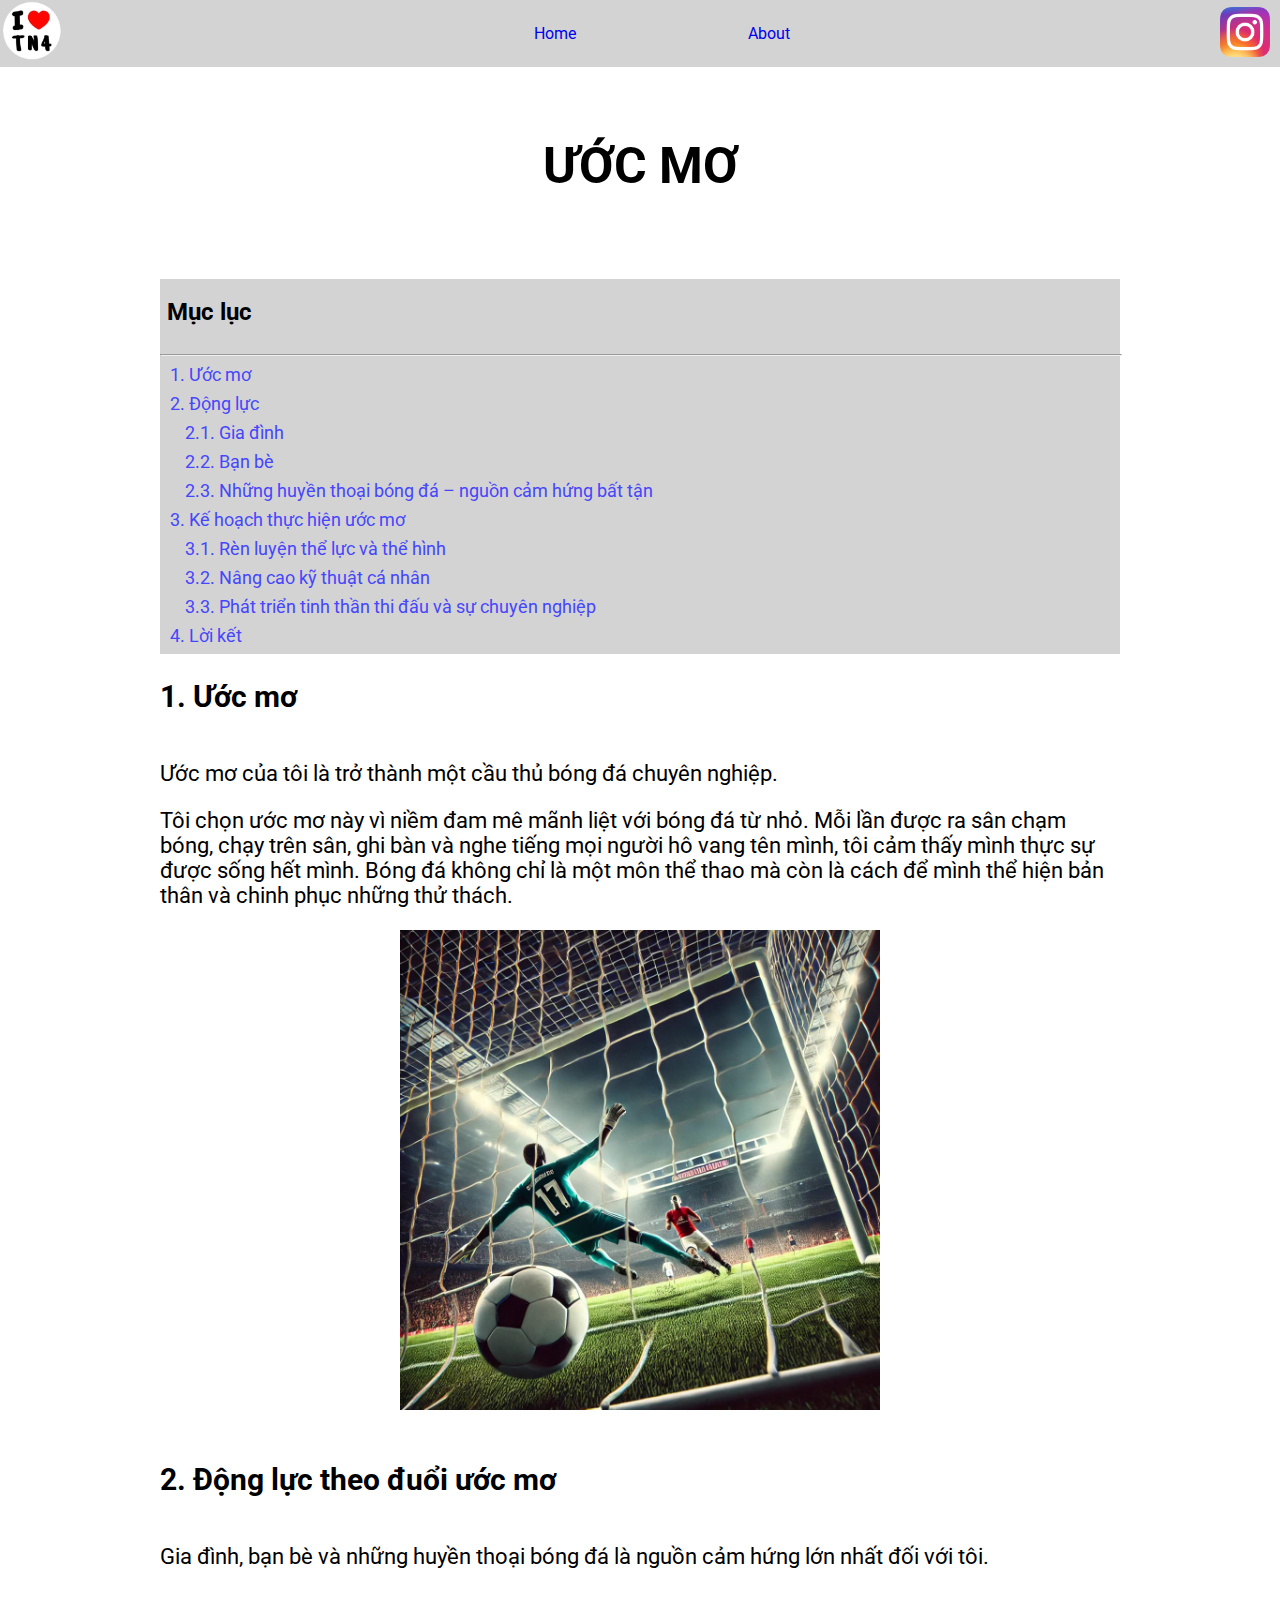
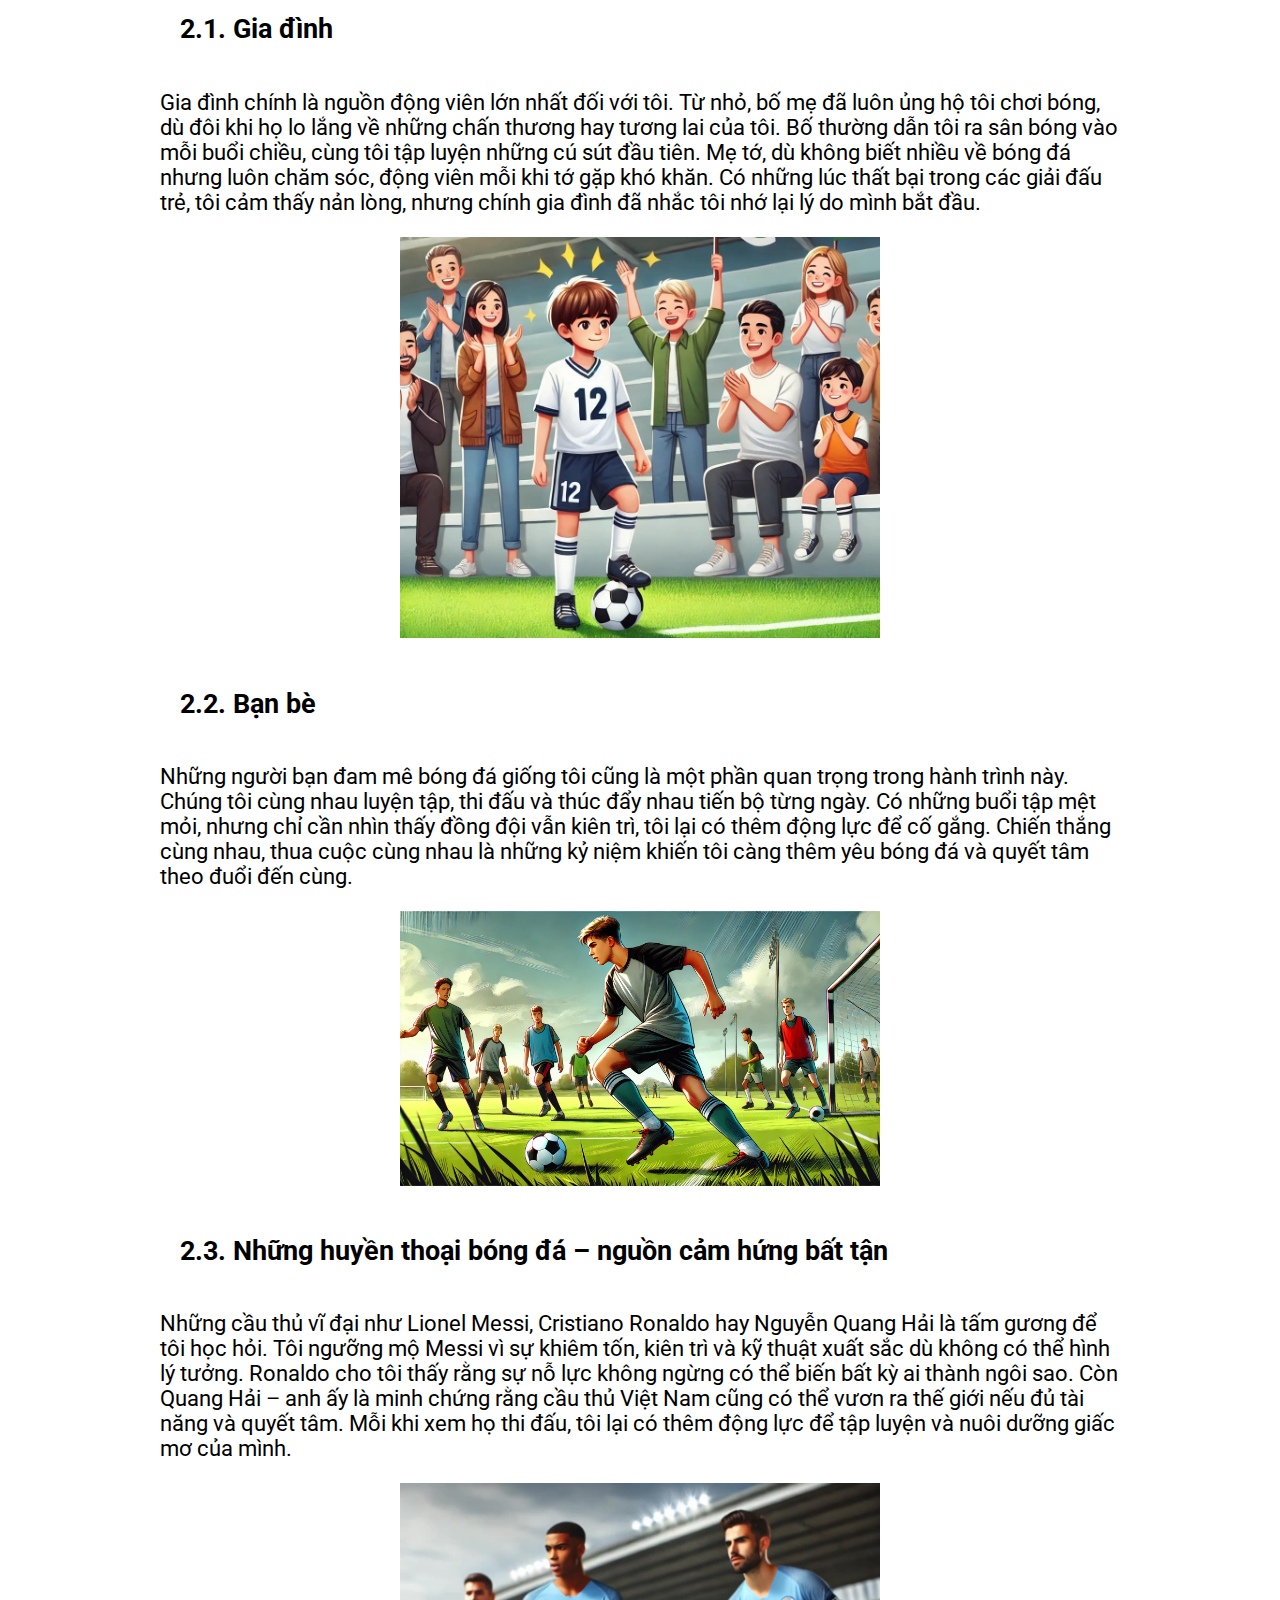
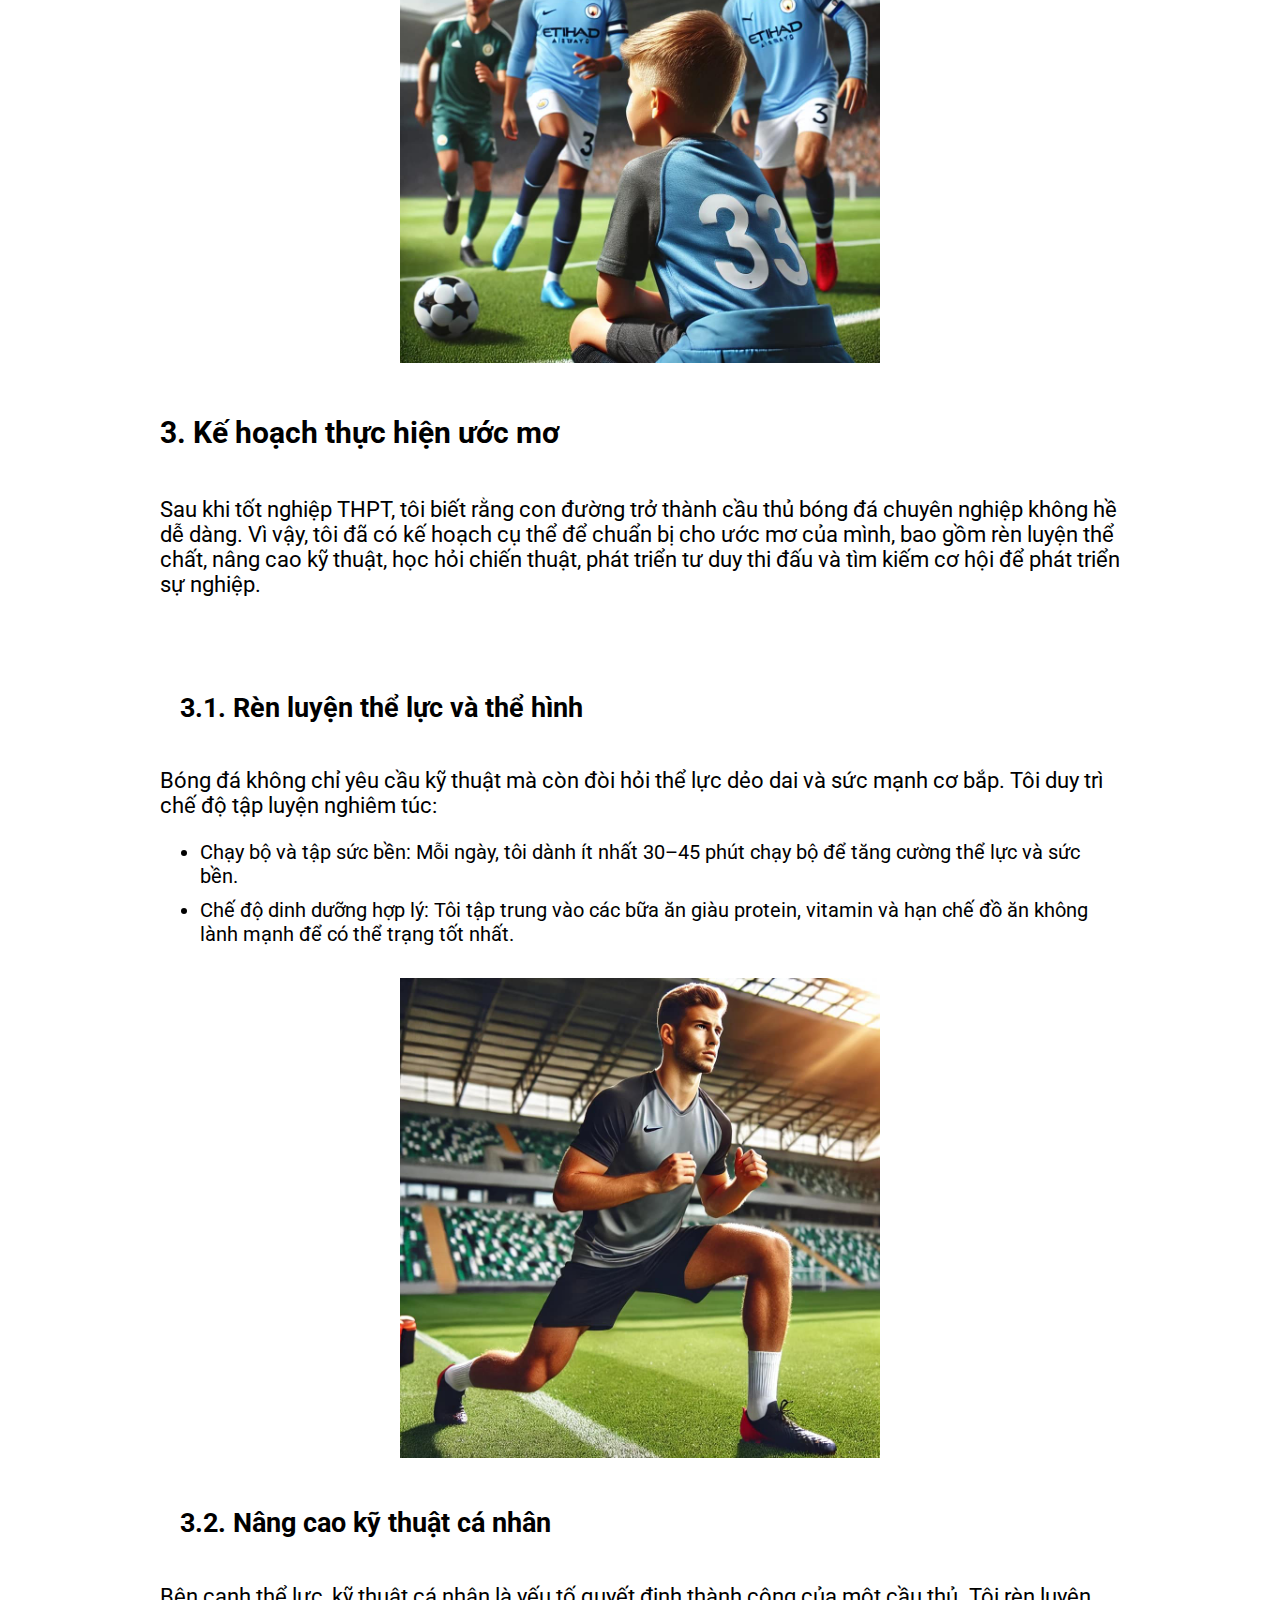
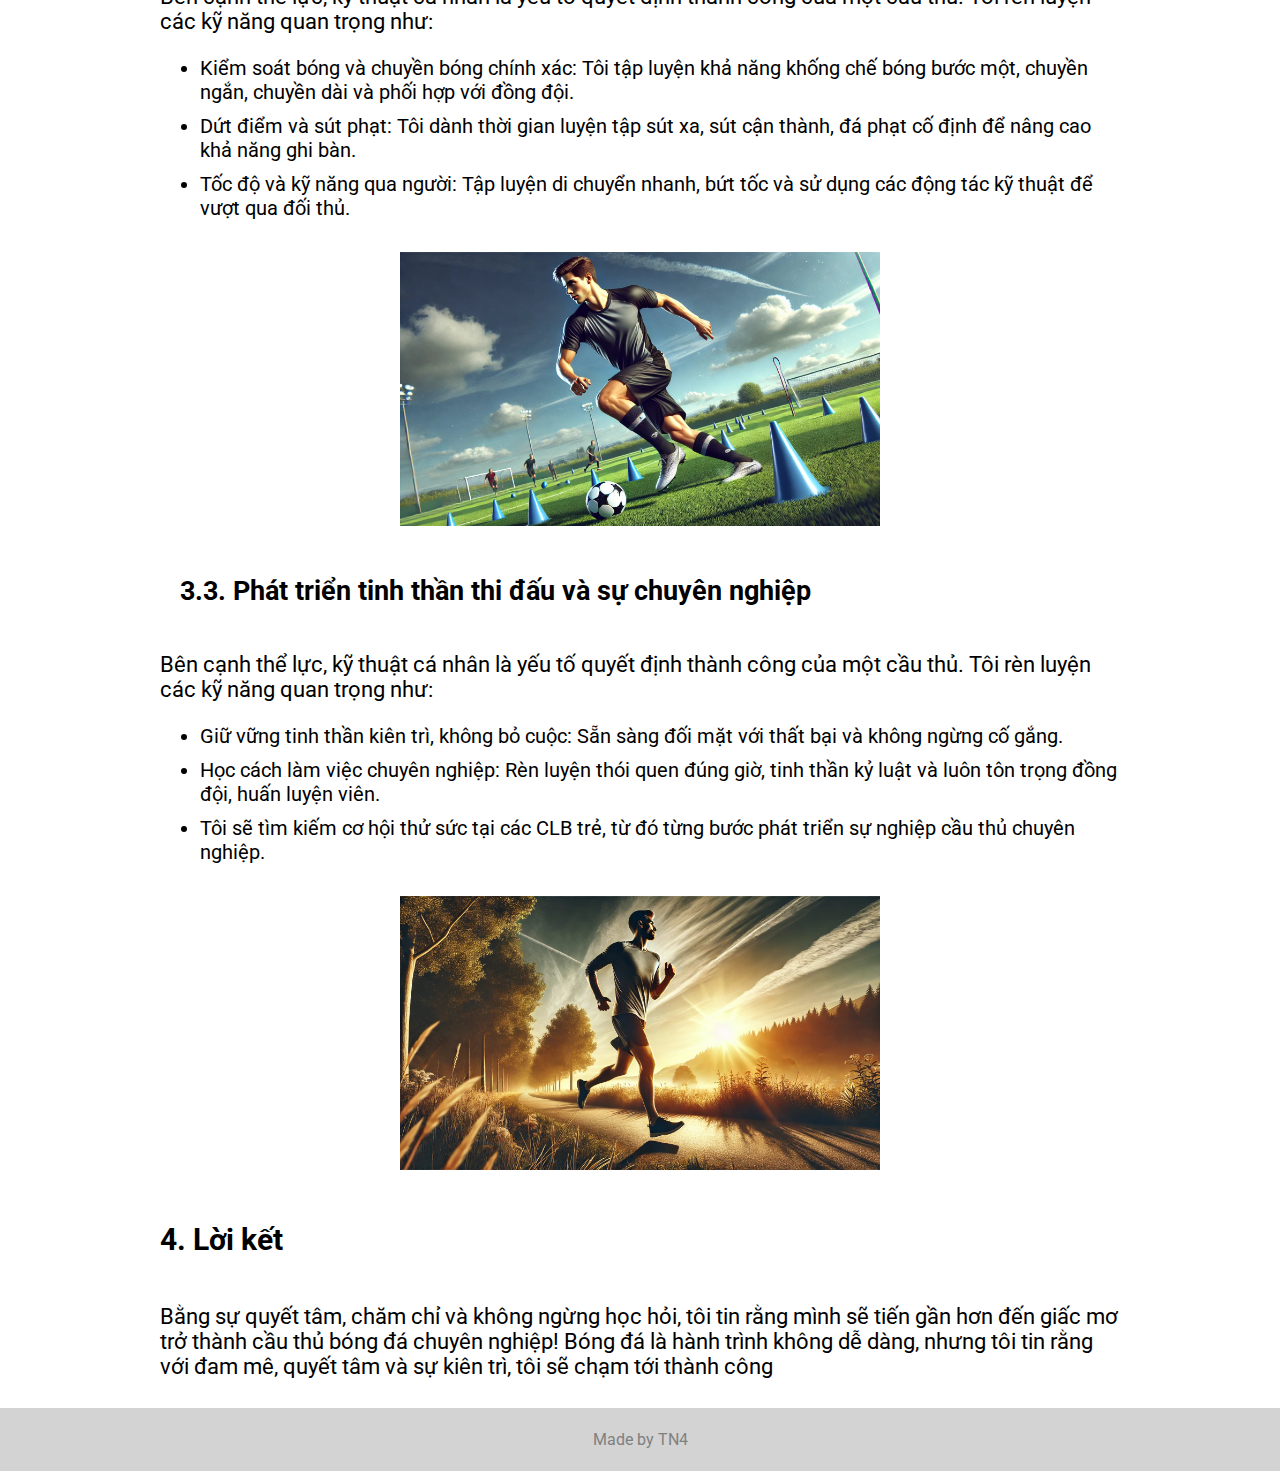
<file: index.html>
<!DOCTYPE html>
<html lang="en">
<head>
    <meta charset="UTF-8">
    <meta name="viewport" content="width=device-width, initial-scale=1.0">
    <title>TN4 blog</title>
    <link rel="stylesheet" href="style.css">
    <link rel="shortcut icon" href="Images/tn4logo.jpg">
    <link href="https://fonts.googleapis.com/css2?family=Roboto&display=swap" rel="stylesheet">

    
</head>
<body>

    



    <!-- MENU -->
    <div class="menu1">
        <div class="logo1">
            <img src="Images/tn4logo.png" alt="tn4">
        </div>
        <div class="menu-main1">
            <ul>
                <li><a href="index.html">Home</a></li>

                <li><a href="about.html">About</a></li>
            </ul>
        </div>
        <div class="social">
            <a href="https://www.instagram.com/imlanglathu4/" target="_blank"><img src="Images/Instagram.webp" alt="Instagram"></a>
        </div>
    </div>

    <!-- MAIN -->
    
    <div class="menu">
        <div class="menu-main" style="margin: auto;">
        
            <h1 style="text-align: center; font-size: 50px; margin-top: 70px">ƯỚC MƠ</h1>
                
        </div>

    <!-- MAIN -->

        <div class="main-contents">
            <div>
                <h2>Mục lục</h2>
            </div>
            <hr>
            <div class="main-content">
                <a href="#1.1">1. Ước mơ</a>
                <a href="#1.2">2. Động lực</a>
                <a href="#1.2.1" style="padding-left: 15px;">2.1. Gia đình</a>
                <a href="#1.2.2" style="padding-left: 15px;">2.2. Bạn bè</a>
                <a href="#1.2.3" style="padding-left: 15px;">2.3. Những huyền thoại bóng đá – nguồn cảm hứng bất tận</a>
                <a href="#1.3">3. Kế hoạch thực hiện ước mơ</a>
                <a href="#1.3.1" style="padding-left: 15px;">3.1. Rèn luyện thể lực và thể hình</a>
                <a href="#1.3.2" style="padding-left: 15px;">3.2. Nâng cao kỹ thuật cá nhân</a>
                <a href="#1.3.3" style="padding-left: 15px;">3.3. Phát triển tinh thần thi đấu và sự chuyên nghiệp</a>
                <a href="#1.4">4. Lời kết</a>

            </div>
        </div>

        <div class="contents">
            <div class="content">
                <div class="title">
                    <h2 id="1.1">1. Ước mơ</h2>
                </div>
                <div class="text">
                    <p>
                        Ước mơ của tôi là trở thành một cầu thủ bóng đá chuyên nghiệp.

                        
                    </p>
                    <p>
                        Tôi chọn ước mơ này vì niềm đam mê mãnh liệt với bóng đá từ nhỏ.
                         Mỗi lần được ra sân chạm bóng, chạy trên sân, ghi bàn và nghe tiếng mọi người
                          hô vang tên mình, tôi cảm thấy mình thực sự được sống hết mình. Bóng đá không 
                          chỉ là một môn thể thao mà còn là cách để mình thể hiện bản thân và
                           chinh phục những thử thách.
                    </p>

                    <img src="Images/cauthu2.jpg" alt="cauthu">
                    <p></p>

                    <p></p>
                </div>
            </div>
            <div class="content">
                <div class="title">
                    <h2 id="1.2">2. Động lực theo đuổi ước mơ</h2>
                </div>
                <div class="text">
                    <p>
                        Gia đình, bạn bè và những huyền thoại bóng đá là nguồn cảm hứng lớn nhất đối với tôi.

                    </p>
                    
                    <p></p>
                    <p></p>

                </div>
            </div>
            <div class="content">
                <div class="title">
                    <h2 id="1.2.1" style="font-size: 27px; padding-left: 20px">2.1. Gia đình</h2>
                </div>
                <div class="text">
                    <p>
                        Gia đình chính là nguồn động viên lớn nhất đối với tôi. Từ nhỏ, bố mẹ đã luôn ủng hộ tôi chơi bóng, 
                        dù đôi khi họ lo lắng về những chấn thương hay tương lai của tôi. Bố thường dẫn tôi ra sân bóng vào
                         mỗi buổi chiều, cùng tôi tập luyện những cú sút đầu tiên. Mẹ tớ, dù không biết nhiều về bóng đá nhưng
                          luôn chăm sóc, động viên mỗi khi tớ gặp khó khăn. Có những lúc thất bại trong các giải đấu trẻ, 
                          tôi cảm thấy nản lòng, nhưng chính gia đình đã nhắc tôi nhớ lại lý do mình bắt đầu.


                    </p>
                   
                    <img src="Images/giadinh.jpg" alt="giadinh">
                    <p></p>
                    <p></p>

                </div>
            </div>


            <div class="content">
                <div class="title">
                    <h2 id="1.2.2" style="font-size: 27px; padding-left: 20px">2.2. Bạn bè</h2>
                </div>
                <div class="text">
                    <p>
                        Những người bạn đam mê bóng đá giống tôi cũng là một phần quan trọng trong hành trình này. 
                        Chúng tôi cùng nhau luyện tập, thi đấu và thúc đẩy nhau tiến bộ từng ngày. Có những buổi tập 
                        mệt mỏi, nhưng chỉ cần nhìn thấy đồng đội vẫn kiên trì, tôi lại có thêm động lực để cố gắng.
                         Chiến thắng cùng nhau, thua cuộc cùng nhau là những kỷ niệm khiến tôi càng thêm yêu bóng đá
                          và quyết tâm theo đuổi đến cùng.



                    </p>
                   
                    <img src="Images/banbe.jpg" alt="banbe">
                    <p></p>
                    <p></p>

                </div>
            </div>


            <div class="content">
                <div class="title">
                    <h2 id="1.2.2" style="font-size: 27px; padding-left: 20px">2.3. Những huyền thoại bóng đá – nguồn cảm hứng bất tận</h2>
                </div>
                <div class="text">
                    <p>
                        Những cầu thủ vĩ đại như Lionel Messi, Cristiano Ronaldo hay Nguyễn Quang Hải là tấm gương để tôi học hỏi. 
                        Tôi ngưỡng mộ Messi vì sự khiêm tốn, kiên trì và kỹ thuật xuất sắc dù không có thể hình lý tưởng. Ronaldo 
                        cho tôi thấy rằng sự nỗ lực không ngừng có thể biến bất kỳ ai thành ngôi sao. Còn Quang Hải – anh ấy là 
                        minh chứng rằng cầu thủ Việt Nam cũng có thể vươn ra thế giới nếu đủ tài năng và quyết tâm. Mỗi khi xem họ 
                        thi đấu, tôi lại có thêm động lực để tập luyện và nuôi dưỡng giấc mơ của mình.



                    </p>
                   
                    <img src="Images/hochoi.jpg" alt="hochoi">
                    <p></p>
                    <p></p>

                </div>
            </div>


            <div class="content">
                <div class="title">
                    <h2 id="1.3">3. Kế hoạch thực hiện ước mơ</h2>
                </div>
                <div class="text">
                    <p>
                        Sau khi tốt nghiệp THPT, tôi biết rằng con đường trở thành cầu thủ bóng đá chuyên nghiệp 
                        không hề dễ dàng. Vì vậy, tôi đã có kế hoạch cụ thể để chuẩn bị cho ước mơ của mình, bao 
                        gồm rèn luyện thể chất, nâng cao kỹ thuật, học hỏi chiến thuật, phát triển tư duy thi đấu 
                        và tìm kiếm cơ hội để phát triển sự nghiệp.
                    </p>

                    </div>
                    

                </div>
            </div>

            <div class="content" style="width: 100%">
                <div class="title">
                    <h2 id="1.3.1" style="font-size: 27px; padding-left: 20px">3.1. Rèn luyện thể lực và thể hình</h2>
                </div>
                <div class="text">
                    <p>
                        Bóng đá không chỉ yêu cầu kỹ thuật mà còn đòi hỏi thể lực dẻo dai và sức mạnh cơ bắp. Tôi duy trì chế độ tập luyện nghiêm túc:

                    </p>
                    <ul>
                        <li>Chạy bộ và tập sức bền: Mỗi ngày, tôi dành ít nhất 30–45 phút 
                            chạy bộ để tăng cường thể lực và sức bền.
                        </li>

                        <li>Chế độ dinh dưỡng hợp lý: Tôi tập trung vào các bữa ăn giàu protein, vitamin 
                            và hạn chế đồ ăn không lành mạnh để có thể trạng tốt nhất.
                        </li>
                    </ul>
                   
                    <img src="Images/tapluyen.jpg" alt="hochoi">
                    <p></p>
                    <p></p>

                </div>
            </div>


            <div class="content" style="width: 100%">
                <div class="title">
                    <h2 id="1.3.2" style="font-size: 27px; padding-left: 20px">3.2. Nâng cao kỹ thuật cá nhân</h2>
                </div>
                <div class="text">
                    <p>
                        Bên cạnh thể lực, kỹ thuật cá nhân là yếu tố quyết định thành công của một cầu thủ. Tôi rèn luyện các kỹ năng quan trọng như:

                    </p>
                    <ul>
                        <li>Kiểm soát bóng và chuyền bóng chính xác: Tôi tập luyện khả năng 
                            khống chế bóng bước một, chuyền ngắn, chuyền dài và phối hợp với đồng đội.
                        </li>

                        <li>Dứt điểm và sút phạt: Tôi dành thời gian luyện tập sút xa, sút cận thành, 
                            đá phạt cố định để nâng cao khả năng ghi bàn.
                        </li>

                        <li>Tốc độ và kỹ năng qua người: Tập luyện di chuyển nhanh, bứt tốc 
                            và sử dụng các động tác kỹ thuật để vượt qua đối thủ.
                        </li>
                    </ul>
                   
                    <img src="Images/tapluyen3.jpg" alt="tapluyen">
                    <p></p>
                    <p></p>

                </div>
            </div>


            <div class="content" style="width: 100%">
                <div class="title">
                    <h2 id="1.3.3" style="font-size: 27px; padding-left: 20px">3.3. Phát triển tinh thần thi đấu và sự chuyên nghiệp</h2>
                </div>
                <div class="text">
                    <p>
                        Bên cạnh thể lực, kỹ thuật cá nhân là yếu tố quyết định thành công của một cầu thủ. Tôi rèn luyện các kỹ năng quan trọng như:

                    </p>
                    <ul>
                        <li>Giữ vững tinh thần kiên trì, không bỏ cuộc: Sẵn sàng đối mặt với thất bại 
                            và không ngừng cố gắng.

                        </li>

                        <li>Học cách làm việc chuyên nghiệp: Rèn luyện thói quen đúng giờ, tinh thần kỷ 
                            luật và luôn tôn trọng đồng đội, huấn luyện viên.

                        </li>

                        <li>Tôi sẽ tìm kiếm cơ hội thử sức tại các CLB trẻ, từ đó từng bước phát 
                            triển sự nghiệp cầu thủ chuyên nghiệp.

                        </li>
                    </ul>
                   
                    <img src="Images/tapluyen2.jpg" alt="tapluyen">
                    <p></p>
                    <p></p>

                </div>
            </div>

            
            <div class="content" style="margin-bottom: 70px;">
                <div class="title">
                    <h2 id="1.4">4. Lời kết</h2>
                </div>
                <div class="text">
                    <p>
                        Bằng sự quyết tâm, chăm chỉ và không ngừng học hỏi, tôi tin rằng mình sẽ tiến gần hơn đến giấc mơ trở thành cầu thủ bóng đá chuyên nghiệp!

Bóng đá là hành trình không dễ dàng, nhưng tôi tin rằng với đam mê, quyết tâm và sự kiên trì, tôi sẽ chạm tới thành công

                    </p>
                    
                    <p></p>
                    <p></p>

                </div>
            </div>


        </div>

    </div>    


    
    


    <button onclick="topFunction()" id="myBtn" title="Go to top"><img src="Images/up.png" alt="" srcset=""></button>

    
    
    <!-- FOOTER -->
    <div class="footer">
        <p>Made by TN4</p>
    </div>


</body>


<script>
    var mybutton = document.getElementById("myBtn");
    
    window.onscroll = function() {scrollFunction()};
    
    function scrollFunction() {
      if (document.body.scrollTop > 500 || document.documentElement.scrollTop > 500) {
        mybutton.style.display = "block";
      } else {
        mybutton.style.display = "none";
      }
    }
    
    function topFunction() {
      document.body.scrollTop = 0;
      document.documentElement.scrollTop = 0;
    }
    </script>


</html>
</file>
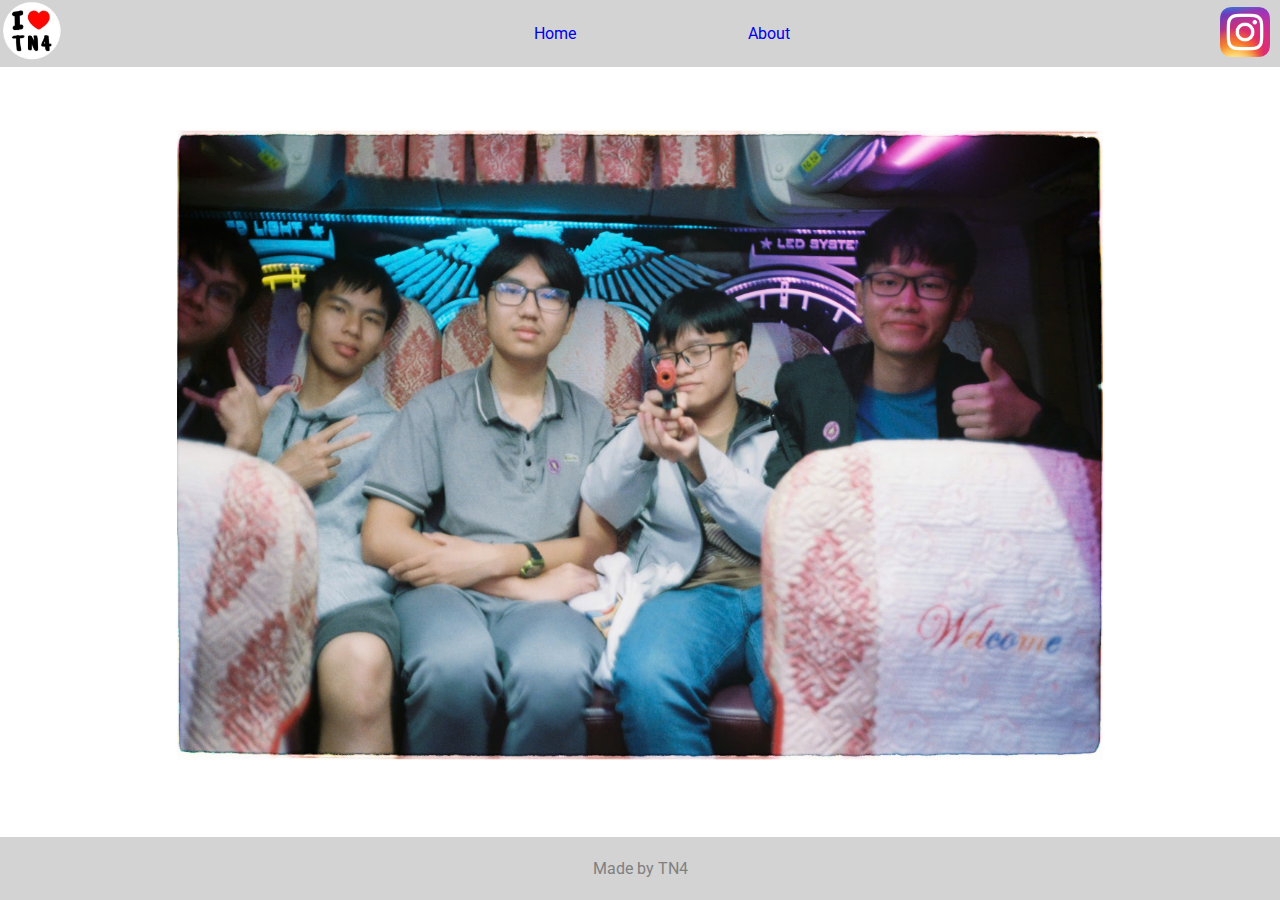
<file: about.html>
<!DOCTYPE html>
<html lang="en">
<head>
    <meta charset="UTF-8">
    <meta name="viewport" content="width=device-width, initial-scale=1.0">
    <title>TN4 blog</title>
    <link rel="stylesheet" href="style.css">
    <link rel="shortcut icon" href="Images/tn4logo.png">
    <link href="https://fonts.googleapis.com/css2?family=Roboto&display=swap" rel="stylesheet">

    
</head>
<body>

    <!-- MENU -->
    <div class="menu1">
        <div class="logo1">
            <img src="Images/tn4logo.png" alt="tn4">
        </div>
        <div class="menu-main1">
            <ul>
                <li><a href="index.html">Home</a></li>

                <li><a href="about.html">About</a></li>
            </ul>
        </div>
        <div class="social">
            <a href="https://www.instagram.com/imlanglathu4/" target="_blank"><img src="Images/Instagram.webp" alt="Instagram"></a>
        </div>
    </div>

    <div class="about">
        <img src="Images/anhem.jpg" alt="anhem">

    </div>

    
    <!-- FOOTER -->
    <div class="footer">
        <p>Made by TN4</p>
    </div>


</body>

</html>
</file>
<file: style.css>
body{
    font-family: 'Roboto', sans-serif;
    margin: 0;
    padding: 0;
    min-height: 100vh;
    position: relative;
}

hr{
    width: 100%;
}
.menu1{
    width: 100%;
    background-color: lightgray;
    flex-wrap: wrap;
    display: flex;
    justify-content: space-between;
    align-items: center;
    top:0
    
}

.logo1 img{
    height: 7vh;
}


.menu-main1{
    width: 50%;
}

.menu-main1 ul{
    display: flex;
    justify-content: space-evenly;
    flex-wrap: wrap;

}

.menu-main1 ul li a{
    text-decoration: none;
}

.menu-main1 ul li{
    list-style: none;
}

.menu-main1 ul li a:hover{
    color:red;
    text-decoration: underline;
}
.social a img{
    margin-right: 10px;
}









.main-title{
    margin-left: 12.5%;
    width: 75%;
    display: flex;
    flex-direction: column;
    align-items: flex-start;
    text-align: left;
    margin-top: 75px;
}




.Info{
    margin-top: 50px;
    width: 20%;
    margin-left: 37.5%;
    border: 1px gray solid;
    padding: 10px;
    animation: RollIn 2s;
}

.Info-logo{
    width: 100%;
    display: flex;
    flex-direction: column;
    align-items: center;
    padding-bottom: 10px;
    border-bottom: 1px gray solid;
}


.Info-logo img{
    width: 80%;
    height: 80%;
    background-color: lightgray;
    border-radius: 50%;
    padding: 10px;
}


.Info-logo h1{
    font-size: 30px;
}

.Info-text{
    display: flex;
    justify-content: space-between;
    width: 100%;
    border-bottom: 1px gray solid;
}

.Info-text p{
    width: 50%;
    font-size: 100%;
}


.main-title{
    animation: RollIn 2s;
}


 .menu{
    width: 100%;
    flex-wrap: wrap;
    display: flex;
    justify-content: space-between;
    align-items: center;
    top:0;
    animation: RollIn 2s;
    
}

.logo img{
    height: 100px;
}


.menu-main{
    width: 50%;
}

.menu-main ul{
    display: flex;
    justify-content: space-evenly;
    flex-wrap: wrap;

}

.menu-main ul li a{
    text-decoration: none;
}

.menu-main ul li{
    list-style: none;
}

.menu-main ul li a:hover{
    color:red;
    text-decoration: underline;
}
.social a img{
    height: 50px;
}

.main-contents{
    background-color: lightgray;
    width: 75%;
    margin-top: 50px;
    margin-left: 12.5%;
    display: flex;
    flex-direction: column;
    align-items: center;

}


.main{
    position: relative;
    height: 100vh;
}



.main-contents div{
    width: 100%;
    display: flex;
    justify-content: flex-start;
}

.main-contents div h2{
    margin-left: 7px;
}

.main-contents hr{
    width: 100%;
}

.main-content{
    width: 70%;
    display: flex;
    flex-direction: column;
    align-items: flex-start;
    justify-content: flex-start;
    
}

.main-content a{
    margin-left: 10px;
    text-decoration: none;
    color: rgb(70, 70, 252);
    font-size: 18px;
    margin-bottom: 8px;
}

.text{
    width: 75%;
    margin-left: 12.5%;
    font-size: 22px;

}

.contents{
    position: relative;
    margin-bottom: 50px;
}






.text img{
    width: 50%;
    margin-left: 25%;

}



.text ul li{
    padding-bottom: 10px;
    font-size: 20px;
}

.imgs{
    width: 65%;
    margin: 0;
    padding: 0;
    display: flex;
    justify-content: space-evenly;
}

.imgs img{
    width: 40%;
}

.title{
    margin-left: 12.5%;
    width: 75%;
    display: flex;
    justify-content: flex-start;
    text-align: left;
    font-size: 20px;

}

.content img{
    width: 50%;
} 









@keyframes RollIn{
    0%{
        transform: translate3d(-10%, 0, 0) ;
        opacity: 0;
    }
    100% {
        opacity: 1;
        transform: none;
    }
}




.about{
    height: 70vh;
    display: flex;
    justify-content: center;
    margin-top: 7vh;
    animation: RollIn 2s;
    overflow-x: hidden
}

.about img{
    height: 100%;

}



.footer{
    height: 7vh;
    text-align: center;
    background-color: lightgray;
    bottom: 0;
    left: 0;
    width: 100%;
    display: flex;
    align-items: center;
    position: absolute;
}


.footer p{
    width: 100%;
    color: gray;
    
}



#myBtn {
    display: none;
    position: fixed;
    bottom: 20px;
    right: 30px;
    z-index: 99;
    font-size: 18px;
    border: none;
    outline: none;
    background-color: lightgray;
    color: white;
    cursor: pointer;
    padding: 15px;
    border-radius: 4px;
  }

#myBtn:hover {
    background-color: #555;
}

#myBtn img{
    height:50px;
    width:50px;
}
</file>
